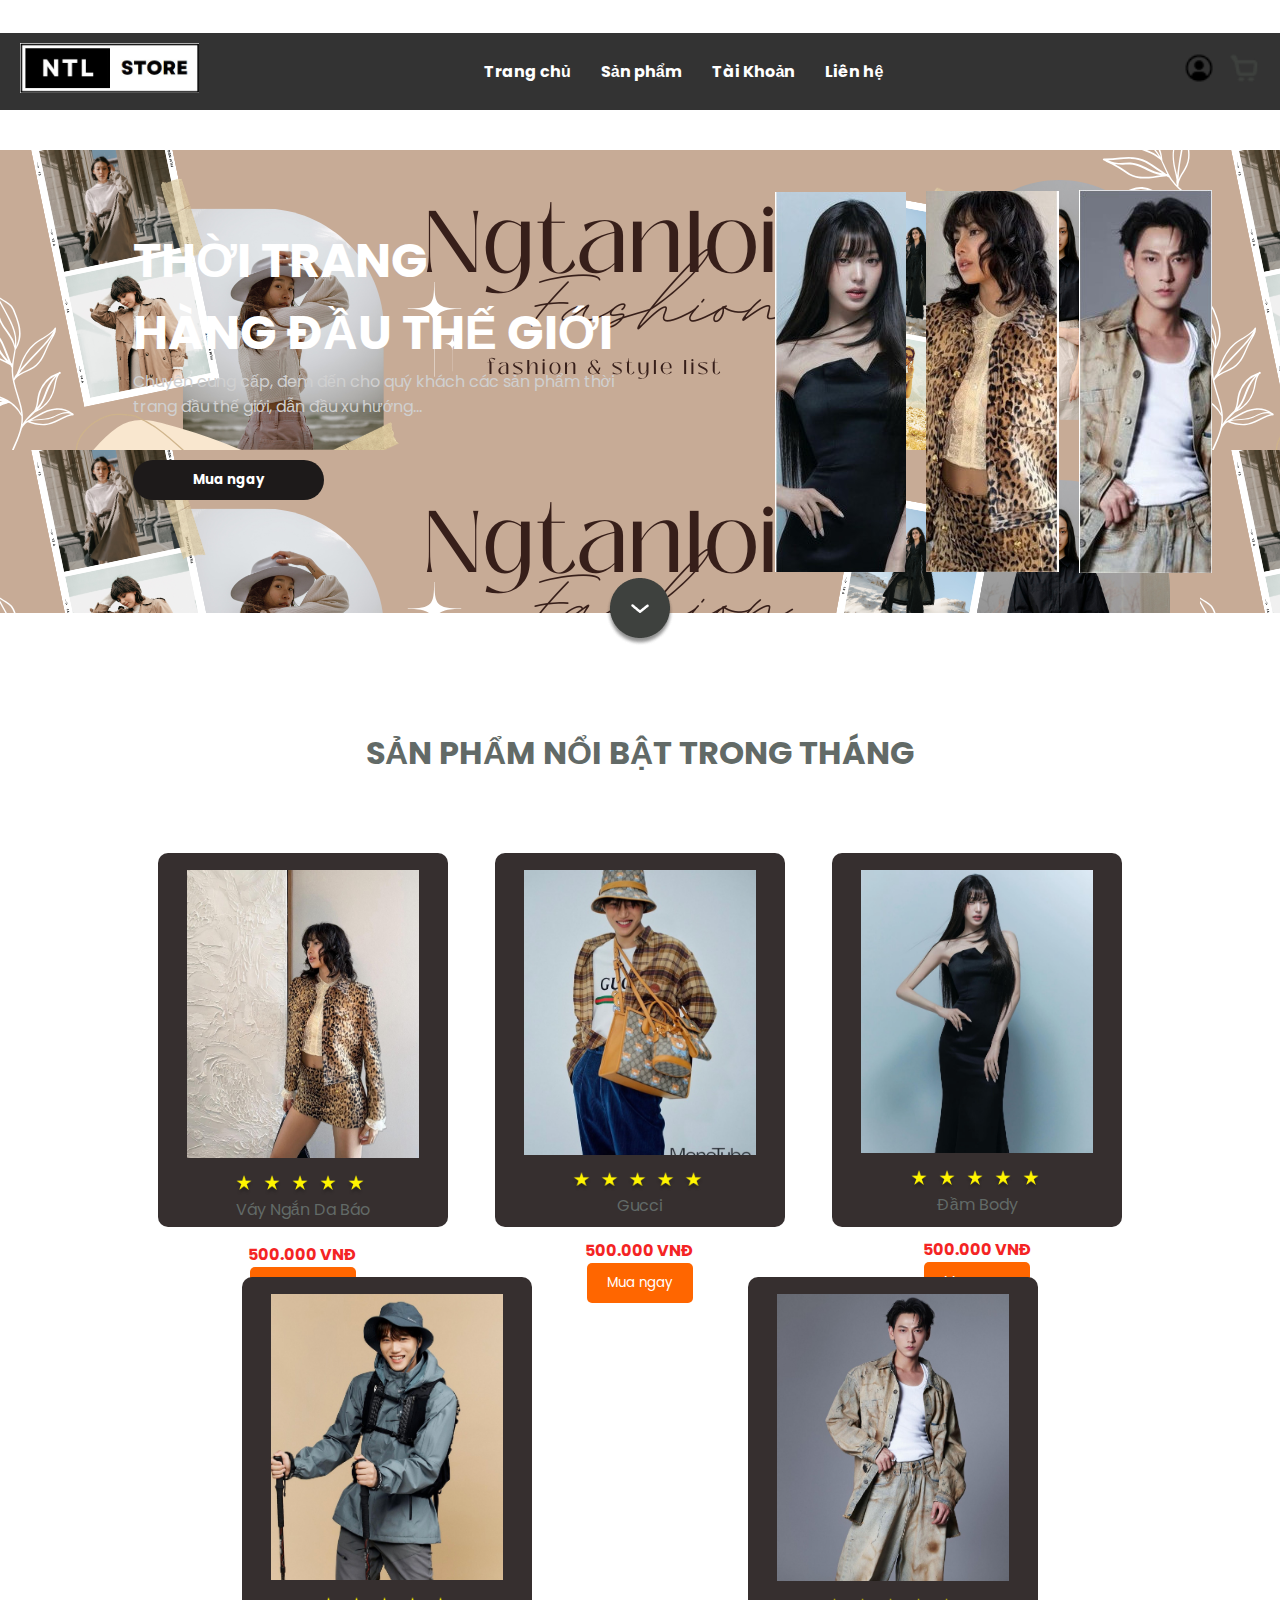
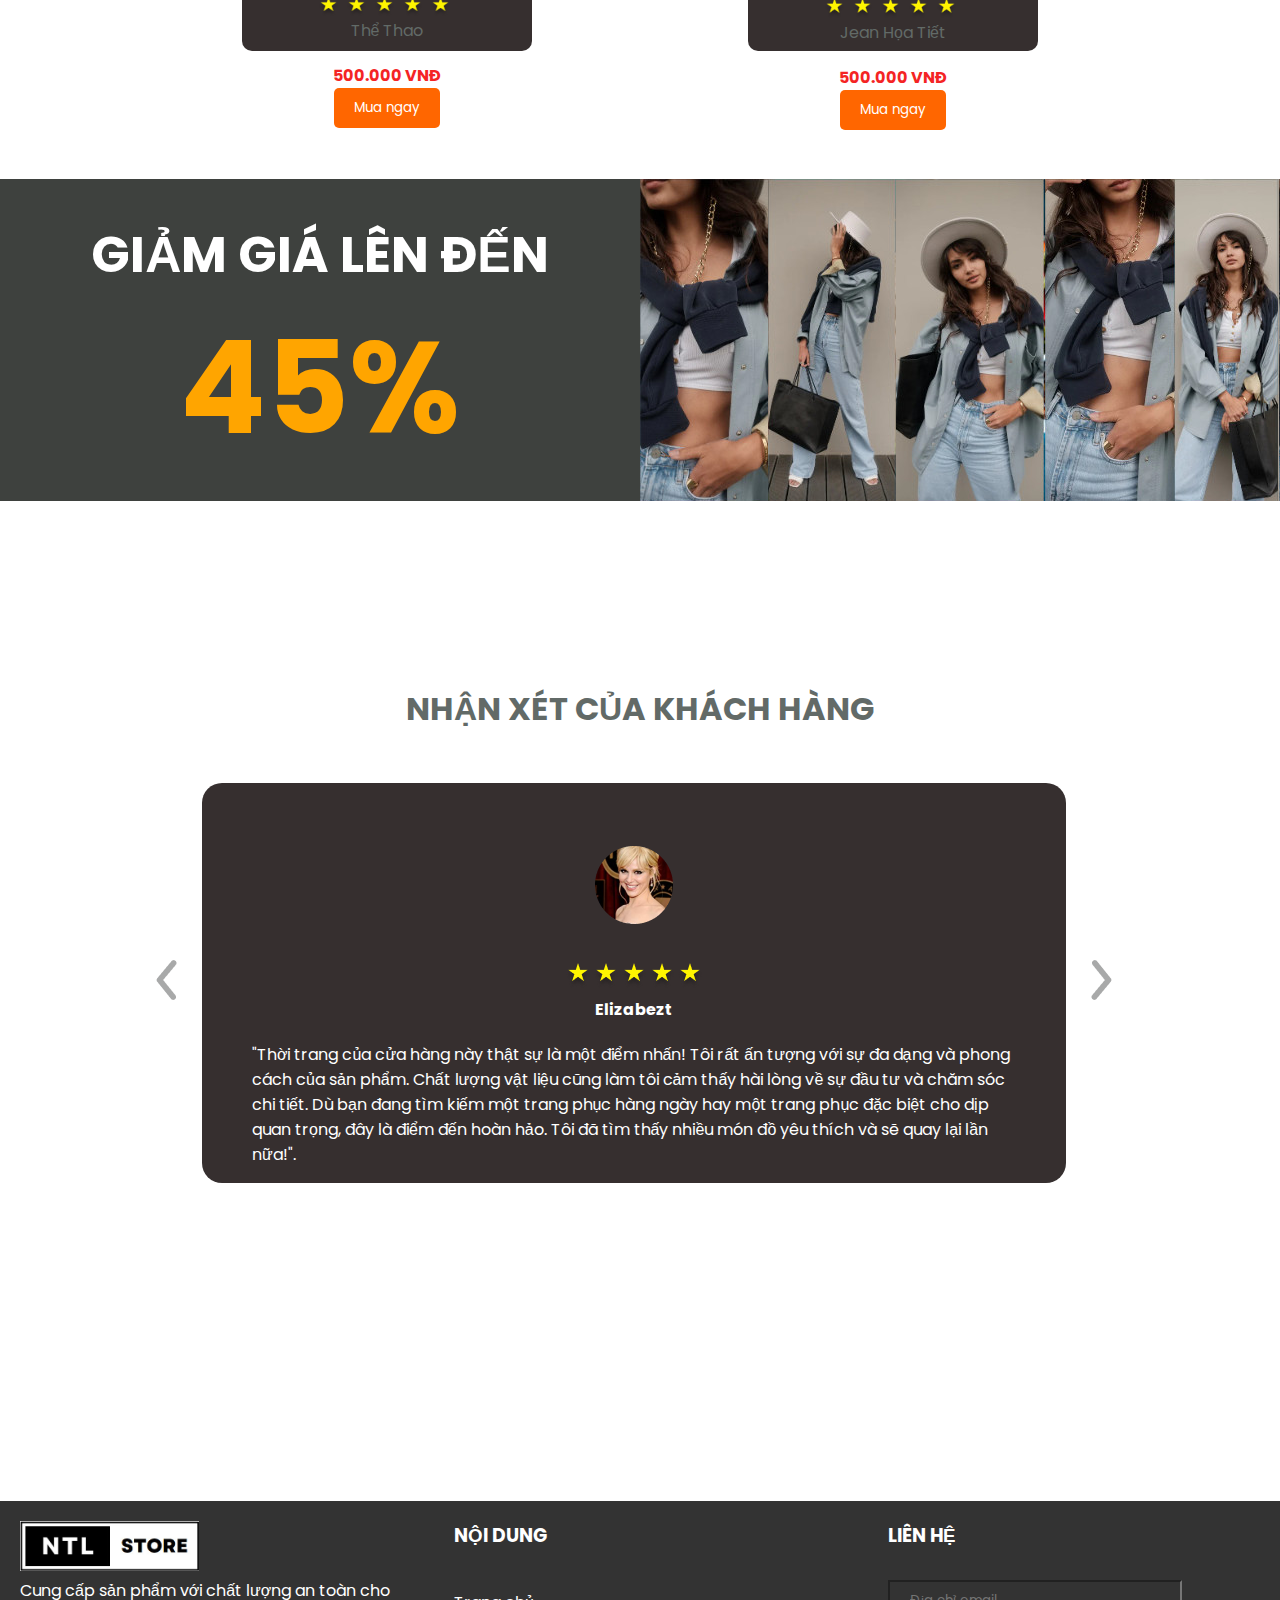
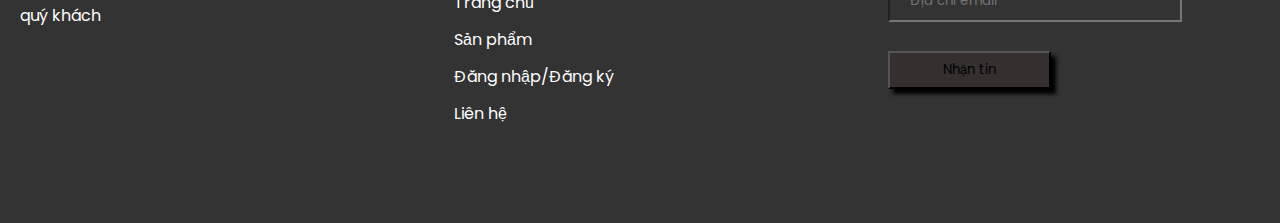
<file: website nộp bài/index.html>
<!DOCTYPE html>
<html lang="vi">

<head>
    <meta charset="UTF-8">
    <meta name="viewport" content="width=device-width, initial-scale=1.0">
    <title>Fashion Web</title>
    <link rel="stylesheet" href="style.css">
</head>

<body>
    <div id="wrapper">
        <div id="header">
            <a href="index.html" class="logo">
                <img src="assets/logo.png" alt="Logo">
            </a>
            <div id="menu">
                <div class="item">
                    <a href="index.html">Trang chủ</a>
                </div>
                <div class="item">
                    <a href="products.html">Sản phẩm</a>
                </div>
                <div class="item">
                    <a href="login.html">Tài Khoản</a>
                </div>
                <div class="item">
                    <a href="contact.html">Liên hệ</a>
                </div>
            </div>
            <div id="actions">
                <div class="item">
                    <img src="assets/user.png" alt="User">
                </div>
                <div class="item">
                    <img src="assets/cart.png" alt="Cart">
                </div>
            </div>
        </div>
        <div id="banner">
            <div class="box-left">
                <h2>
                    <span>THỜI TRANG</span>
                    <br>
                    <span>HÀNG ĐẦU THẾ GIỚI</span>
                </h2>
                <p>Chuyên cung cấp, đem đến cho quý khách các sản phẩm thời trang đầu thế giới, dẫn đầu xu hướng...</p>
                <button>Mua ngay</button>
            </div>
            <div class="box-right">
                <img src="assets/img_1.jpg" alt="Image 1">
                <img src="assets/img_2.jpg" alt="Image 2">
                <img src="assets/img_3.jpg" alt="Image 3">
            </div>
            <div class="to-bottom">
                <a href="#">
                    <img src="assets/to_bottom.png" alt="To Bottom">
                </a>
            </div>
        </div>
        <div id="wp-products">
            <h2>SẢN PHẨM NỔI BẬT TRONG THÁNG</h2>
            <ul id="list-products">
                <li class="item">
                    <img src="assets/f1.jpg" alt="Product 1">
                    <div class="stars">
                        <span>
                            <img src="assets/star.png" alt="Star">
                        </span>
                        <span>
                            <img src="assets/star.png" alt="Star">
                        </span>
                        <span>
                            <img src="assets/star.png" alt="Star">
                        </span>
                        <span>
                            <img src="assets/star.png" alt="Star">
                        </span>
                        <span>
                            <img src="assets/star.png" alt="Star">
                        </span>
                    </div>
                    <div class="desc">Váy Ngắn Da Báo</div>
                    <div class="price">500.000 VNĐ</div>
                    <button class="center-btn">Mua ngay</button>
                </li>
                <li class="item">
                    <img src="assets/f5.jpg" alt="Product 1">
                    <div class="stars">
                        <span>
                            <img src="assets/star.png" alt="Star">
                        </span>
                        <span>
                            <img src="assets/star.png" alt="Star">
                        </span>
                        <span>
                            <img src="assets/star.png" alt="Star">
                        </span>
                        <span>
                            <img src="assets/star.png" alt="Star">
                        </span>
                        <span>
                            <img src="assets/star.png" alt="Star">
                        </span>
                    </div>
                    <div class="desc">Gucci</div>
                    <div class="price">500.000 VNĐ</div>
                    <button class="center-btn">Mua ngay</button>
                <li class="item">
                    <img src="assets/f2.jpg" alt="Product 1">
                    <div class="stars">
                        <span>
                            <img src="assets/star.png" alt="Star">
                        </span>
                        <span>
                            <img src="assets/star.png" alt="Star">
                        </span>
                        <span>
                            <img src="assets/star.png" alt="Star">
                        </span>
                        <span>
                            <img src="assets/star.png" alt="Star">
                        </span>
                        <span>
                            <img src="assets/star.png" alt="Star">
                        </span>
                    </div>
                    <div class="desc">Đầm Body </div>
                    <div class="price">500.000 VNĐ</div>
                    <button class="center-btn">Mua ngay</button>
                </li>
                <li class="item">
                    <img src="assets/f3.jpg" alt="Product 1">
                    <div class="stars">
                        <span>
                            <img src="assets/star.png" alt="Star">
                        </span>
                        <span>
                            <img src="assets/star.png" alt="Star">
                        </span>
                        <span>
                            <img src="assets/star.png" alt="Star">
                        </span>
                        <span>
                            <img src="assets/star.png" alt="Star">
                        </span>
                        <span>
                            <img src="assets/star.png" alt="Star">
                        </span>
                    </div>
                    <div class="desc">Thể Thao</div>
                    <div class="price">500.000 VNĐ</div>
                    <button class="center-btn">Mua ngay</button>

                </li>
                <li class="item">
                    <img src="assets/f4.jpg" alt="Product 1">
                    <div class="stars">
                        <span>
                            <img src="assets/star.png" alt="Star">
                        </span>
                        <span>
                            <img src="assets/star.png" alt="Star">
                        </span>
                        <span>
                            <img src="assets/star.png" alt="Star">
                        </span>
                        <span>
                            <img src="assets/star.png" alt="Star">
                        </span>
                        <span>
                            <img src="assets/star.png" alt="Star">
                        </span>
                    </div>
                    <div class="desc">Jean Họa Tiết</div>
                    <div class="price">500.000 VNĐ</div>
                    <button class="center-btn">Mua ngay</button>
                </li>

            </ul>
           
        </div>

        <div id="saleoff">
            <div class="box-left">
                <h1>
                    <span>GIẢM GIÁ LÊN ĐẾN</span>
                    <span>45%</span>
                </h1>
            </div>
            <div class="box-right"></div>
        </div>

        <div id="comment">
            <h2>NHẬN XÉT CỦA KHÁCH HÀNG</h2>
            <div id="comment-body">
                <div class="prev">
                    <a href="#">
                        <img src="assets/prev.png" alt="Previous">
                    </a>
                </div>
                <ul id="list-comment">
                    <li class="item">
                        <div class="avatar">
                            <img src="assets/avatar_1.png" alt="Avatar 1">
                        </div>
                        <div class="stars">
                            <span>
                                <img src="assets/star.png" alt="Star">
                            </span>
                            <span>
                                <img src="assets/star.png" alt="Star">
                            </span>
                            <span>
                                <img src="assets/star.png" alt="Star">
                            </span>
                            <span>
                                <img src="assets/star.png" alt="Star">
                            </span>
                            <span>
                                <img src="assets/star.png" alt="Star">
                            </span>
                        </div>
                        <div class="name">Elizabezt</div>
                        <div class="text">
                            <p>"Thời trang của cửa hàng này thật sự là một điểm nhấn! Tôi rất ấn tượng với sự đa dạng và phong cách của sản phẩm.
                                 Chất lượng vật liệu cũng làm tôi cảm thấy hài lòng về sự đầu tư và chăm sóc chi tiết. 
                                 Dù bạn đang tìm kiếm một trang phục hàng ngày hay một trang phục đặc biệt cho dịp quan trọng,
                                 đây là điểm đến hoàn hảo. Tôi đã tìm thấy nhiều món đồ yêu thích và sẽ quay lại lần nữa!".</p>
                        </div>
                    </li>
                    <li class="item">
                        <div class="avatar">
                            <img src="assets/avatar_1.png" alt="Avatar 1">
                        </div>
                        <div class="stars">
                            <span>
                                <img src="assets/star.png" alt="Star">
                            </span>
                            <span>
                                <img src="assets/star.png" alt="Star">
                            </span>
                            <span>
                                <img src="assets/star.png" alt="Star">
                            </span>
                            <span>
                                <img src="assets/star.png" alt="Star">
                            </span>
                            <span>
                                <img src="assets/star.png" alt="Star">
                            </span>
                        </div>
                        <div class="name">Meliodas</div>
                        <div class="text">
                            <p>Lorem Ipsum is simply dummy text of the printing and
                                typesetting industry. Lorem Ipsum has been the industry's
                                standard dummy text ever since the 1500s, when an unknown
                                printer took a galley of type and scrambled it to make a type
                                specimen book.</p>
                        </div>
                    </li>



                </ul>
                <div class="next">
                    <a href="#">
                        <img src="assets/next.png" alt="Next">
                    </a>
                </div>
            </div>
        </div>

        <div id="footer">
            <div class="box">
                <div class="logo">
                    <img src="assets/logo.png" alt="Logo">
                </div>
                <p>Cung cấp sản phẩm với chất lượng an toàn cho quý khách</p>
            </div>
            <div class="box">
                <h3>NỘI DUNG</h3>
                <ul class="quick-menu">
                    <div class="item">
                        <a href="index.html">Trang chủ</a>
                    </div>
                    <div class="item">
                        <a href="products.html">Sản phẩm</a>
                    </div>
                    <div class="item">
                        <a href="login.html">Đăng nhập/Đăng ký</a>
                    </div>
                    <div class="item">
                        <a href="contact.html">Liên hệ</a>
                    </div>
                </ul>
            </div>
            <div class="box">
                <h3>LIÊN HỆ</h3>
                <form action="#">
                    <input type="text" placeholder="Địa chỉ email">
                    <button>Nhận tin</button>
                </form>
            </div>
        </div>
    </div>
    <script src="script.js"></script>
</body>

</html>
</file>
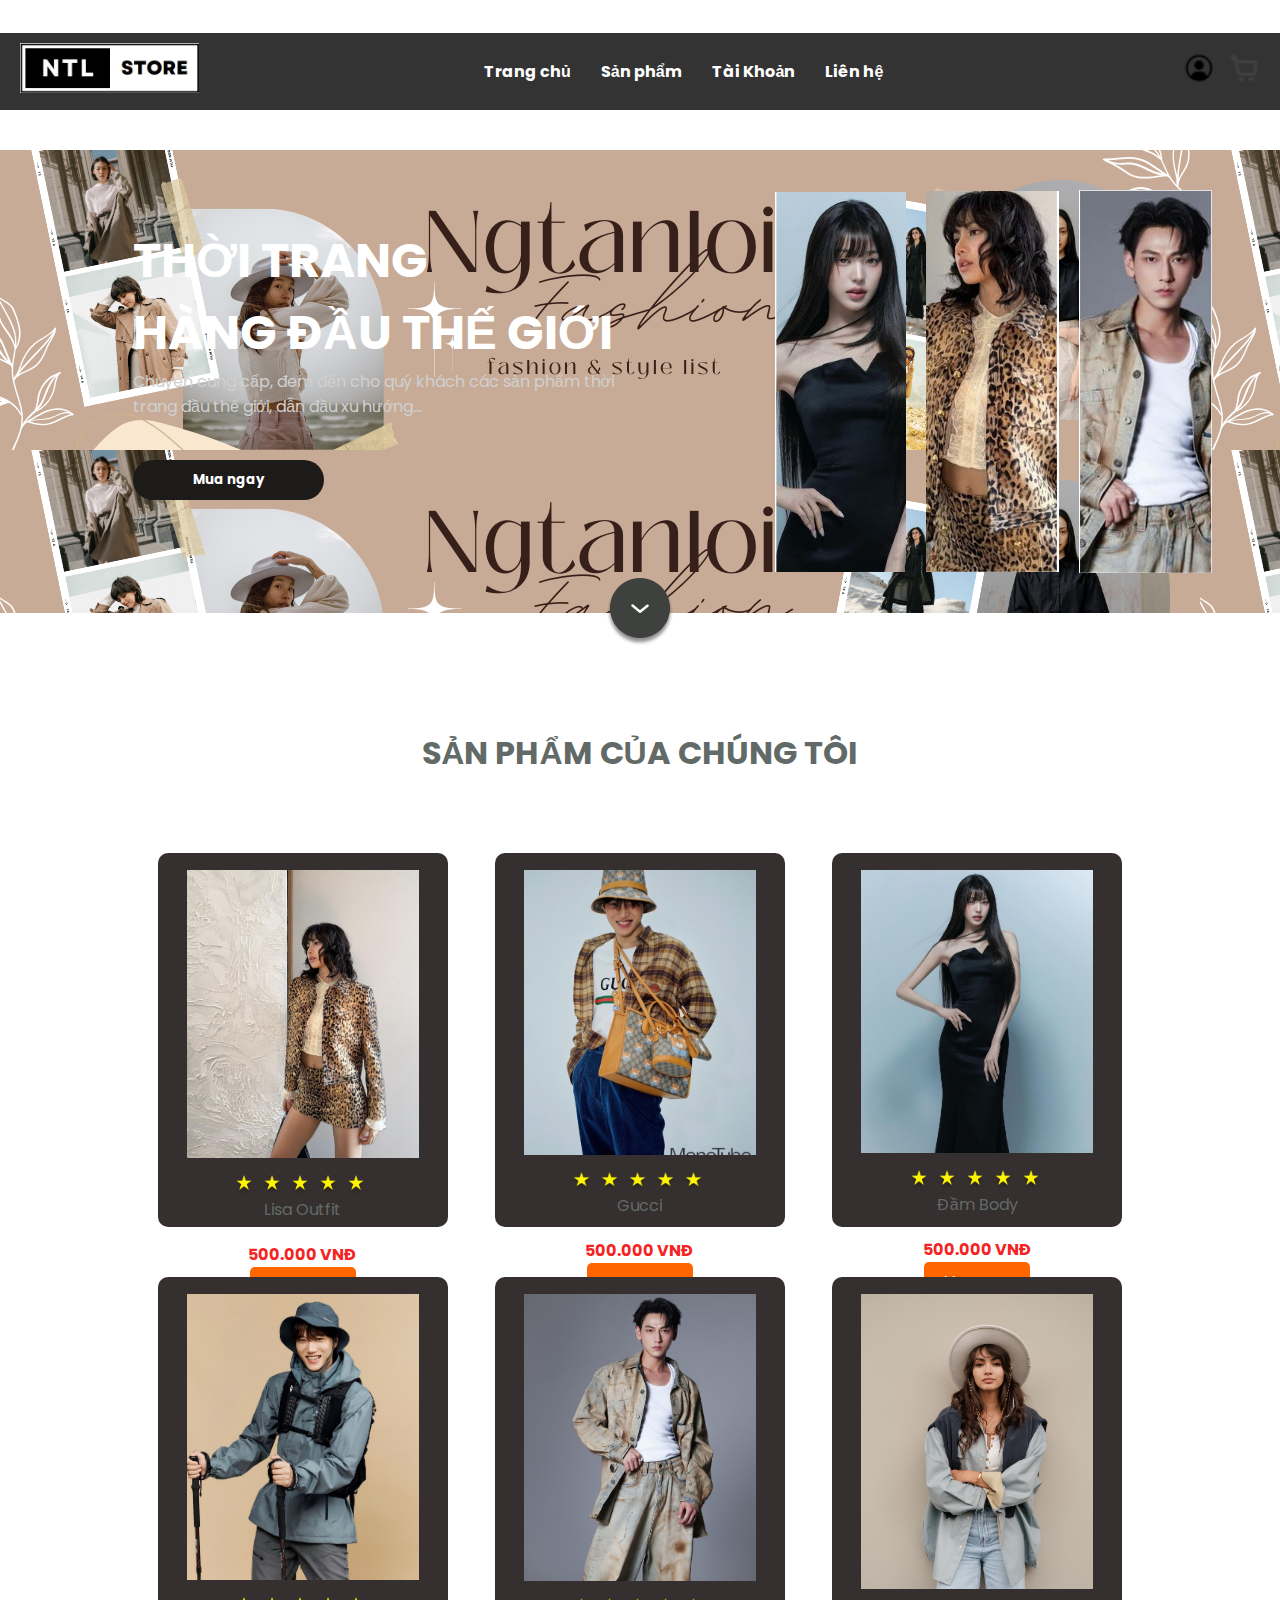
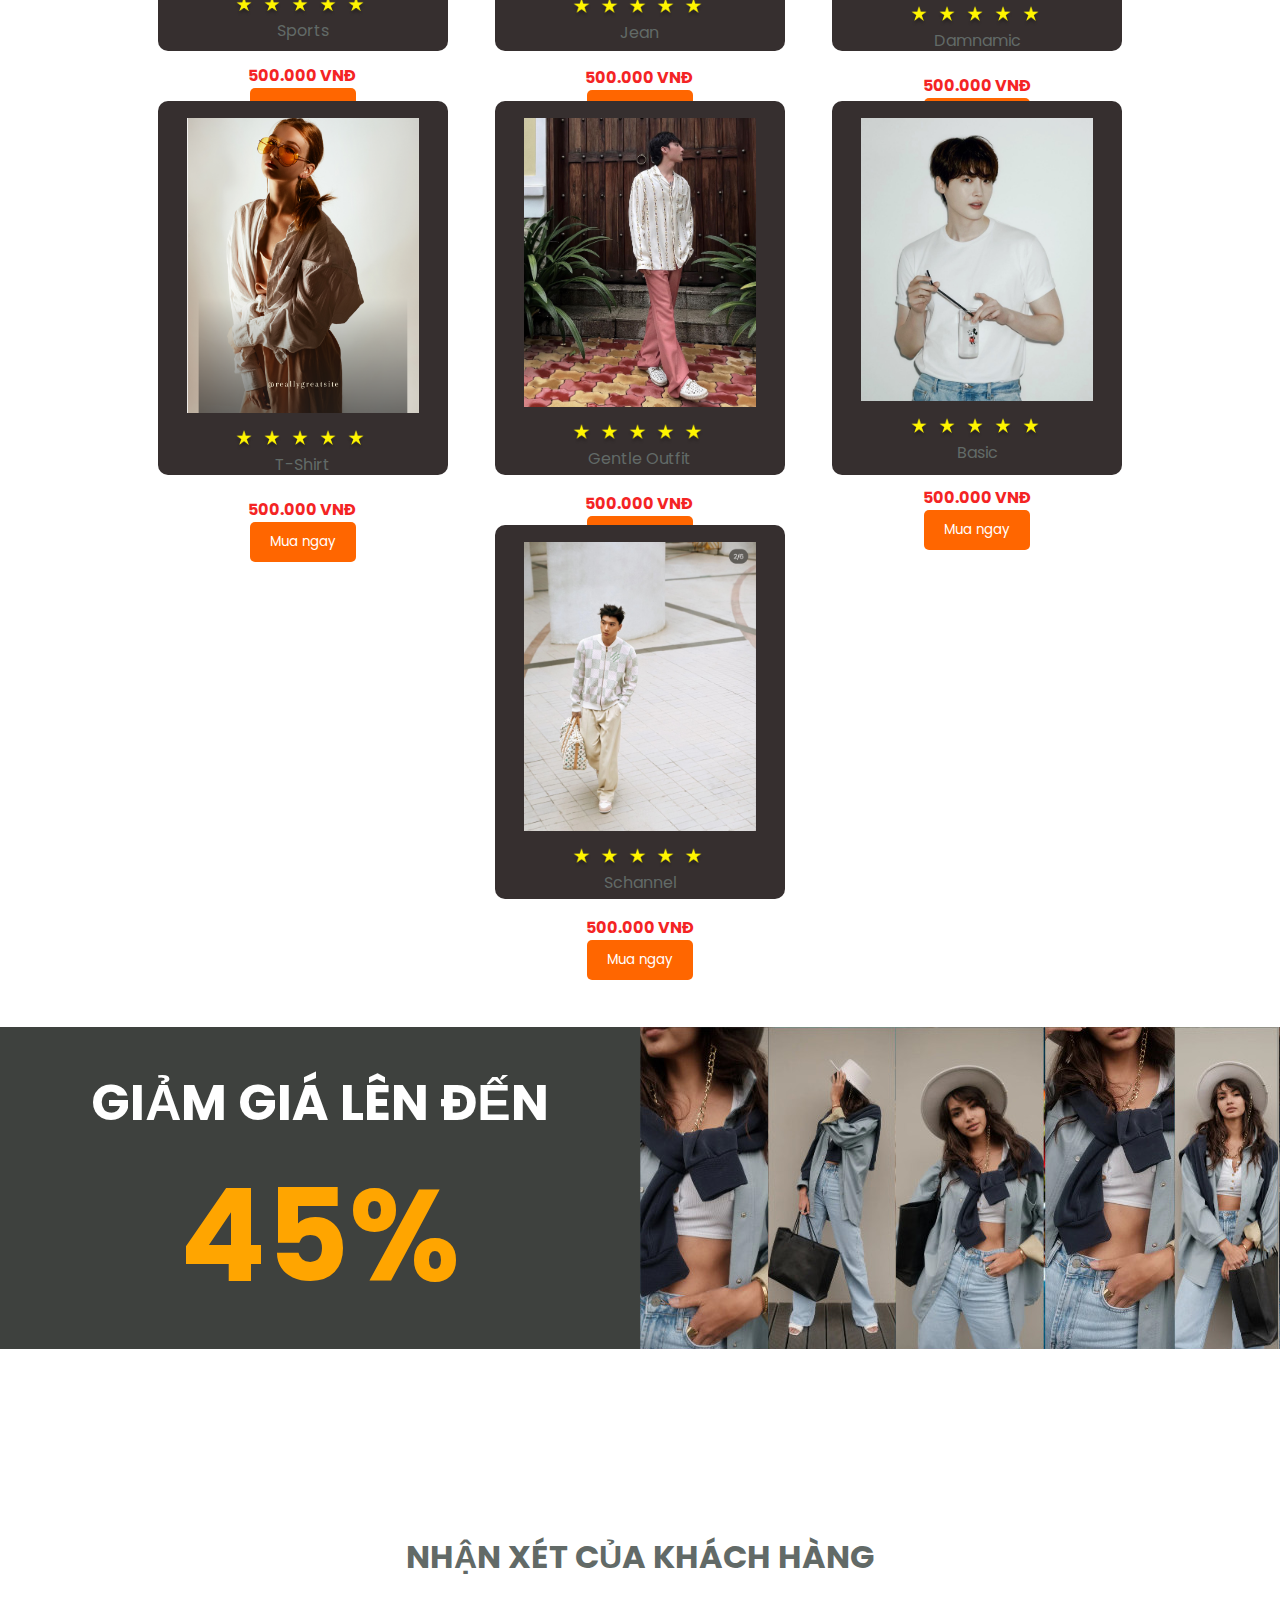
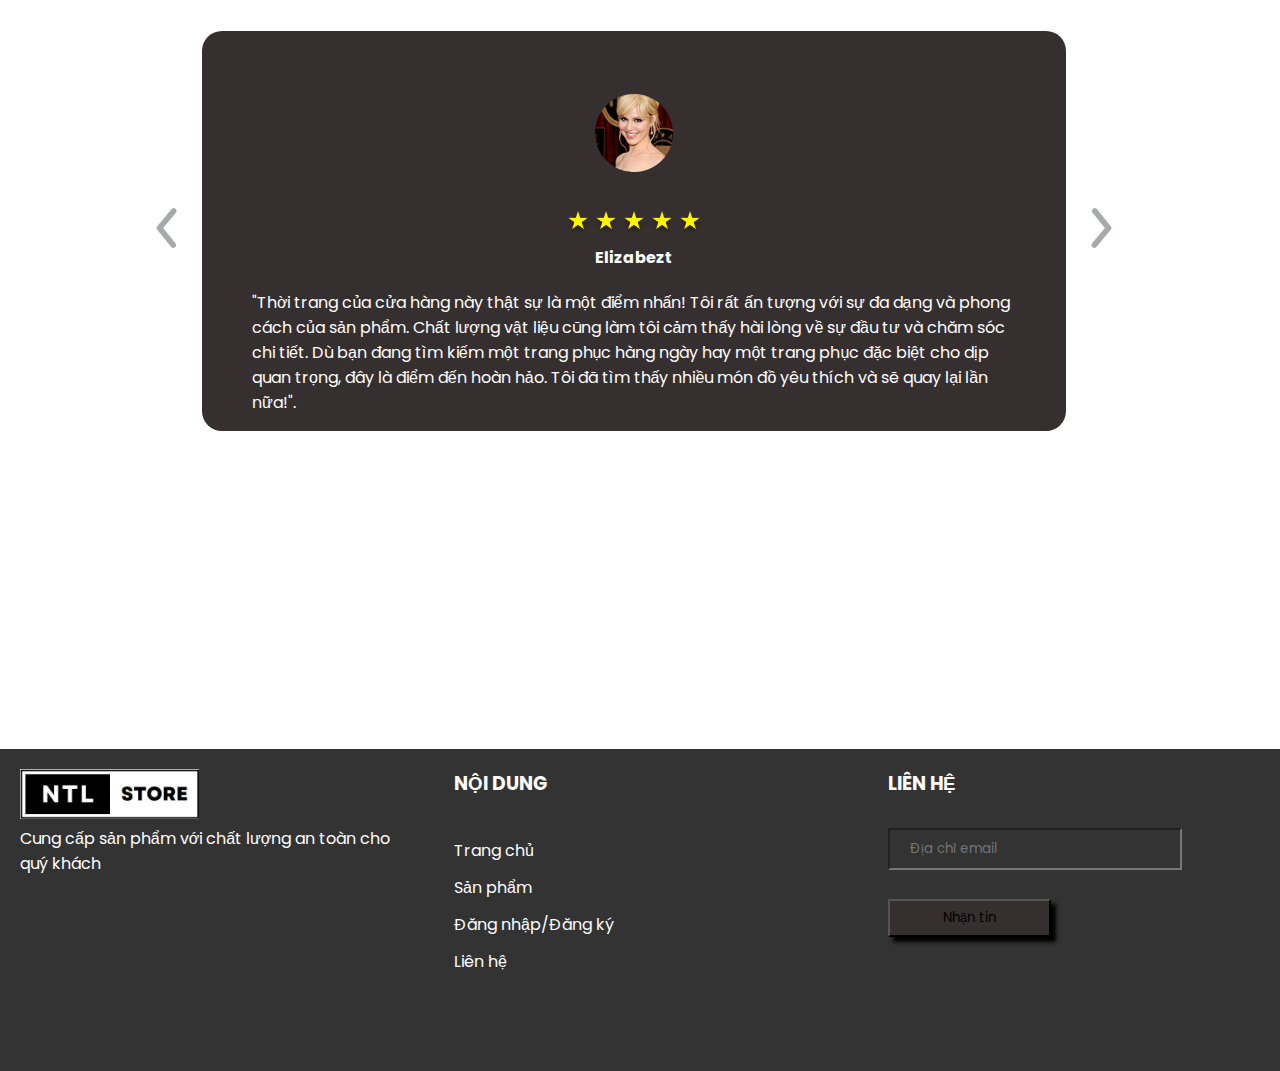
<file: website nộp bài/products.html>
<!DOCTYPE html>
<html lang="vi">

<head>
    <meta charset="UTF-8">
    <meta name="viewport" content="width=device-width, initial-scale=1.0">
    <title>Fashion Web</title>
    <link rel="stylesheet" href="style.css">
</head>

<body>
    <div id="wrapper">
        <div id="header">
            <a href="index.html" class="logo">
                <img src="assets/logo.png" alt="Logo">
            </a>
            <div id="menu">
                <div class="item">
                    <a href="index.html">Trang chủ</a>
                </div>
                <div class="item">
                    <a href="products.html">Sản phẩm</a>
                </div>
                <div class="item">
                    <a href="login.html">Tài Khoản</a>
                </div>
                <div class="item">
                    <a href="contact.html">Liên hệ</a>
                </div>
            </div>
            <div id="actions">
                <div class="item">
                    <img src="assets/user.png" alt="User">
                </div>
                <div class="item">
                    <img src="assets/cart.png" alt="Cart">
                </div>
            </div>
        </div>
        <div id="banner">
            <div class="box-left">
                <h2>
                    <span>THỜI TRANG</span>
                    <br>
                    <span>HÀNG ĐẦU THẾ GIỚI</span>
                </h2>
                <p>Chuyên cung cấp, đem đến cho quý khách các sản phẩm thời trang đầu thế giới, dẫn đầu xu hướng...</p>
                <button>Mua ngay</button>
            </div>
            <div class="box-right">
                <img src="assets/img_1.jpg" alt="Image 1">
                <img src="assets/img_2.jpg" alt="Image 2">
                <img src="assets/img_3.jpg" alt="Image 3">
            </div>
            <div class="to-bottom">
                <a href="#">
                    <img src="assets/to_bottom.png" alt="To Bottom">
                </a>
            </div>
        </div>
        <div id="wp-products">
            <h2>SẢN PHẨM CỦA CHÚNG TÔI</h2>
            <ul id="list-products">
                <li class="item">
                    <img src="assets/f1.jpg" alt="Product 1">
                    <div class="stars">
                        <span>
                            <img src="assets/star.png" alt="Star">
                        </span>
                        <span>
                            <img src="assets/star.png" alt="Star">
                        </span>
                        <span>
                            <img src="assets/star.png" alt="Star">
                        </span>
                        <span>
                            <img src="assets/star.png" alt="Star">
                        </span>
                        <span>
                            <img src="assets/star.png" alt="Star">
                        </span>
                    </div>
                    <div class="desc">Lisa Outfit</div>
                    <div class="price">500.000 VNĐ</div>
                    <button class="center-btn">Mua ngay</button>
                </li>
                <li class="item">
                    <img src="assets/f5.jpg" alt="Product 1">
                    <div class="stars">
                        <span>
                            <img src="assets/star.png" alt="Star">
                        </span>
                        <span>
                            <img src="assets/star.png" alt="Star">
                        </span>
                        <span>
                            <img src="assets/star.png" alt="Star">
                        </span>
                        <span>
                            <img src="assets/star.png" alt="Star">
                        </span>
                        <span>
                            <img src="assets/star.png" alt="Star">
                        </span>
                    </div>
                    <div class="desc">Gucci</div>
                    <div class="price">500.000 VNĐ</div>
                    <button class="center-btn">Mua ngay</button>
                </li>
                <li class="item">
                    <img src="assets/f2.jpg" alt="Product 1">
                    <div class="stars">
                        <span>
                            <img src="assets/star.png" alt="Star">
                        </span>
                        <span>
                            <img src="assets/star.png" alt="Star">
                        </span>
                        <span>
                            <img src="assets/star.png" alt="Star">
                        </span>
                        <span>
                            <img src="assets/star.png" alt="Star">
                        </span>
                        <span>
                            <img src="assets/star.png" alt="Star">
                        </span>
                    </div>
                    <div class="desc">Đầm Body</div>
                    <div class="price">500.000 VNĐ</div>
                    <button class="center-btn">Mua ngay</button>
                </li>
                <li class="item">
                    <img src="assets/f3.jpg" alt="Product 1">
                    <div class="stars">
                        <span>
                            <img src="assets/star.png" alt="Star">
                        </span>
                        <span>
                            <img src="assets/star.png" alt="Star">
                        </span>
                        <span>
                            <img src="assets/star.png" alt="Star">
                        </span>
                        <span>
                            <img src="assets/star.png" alt="Star">
                        </span>
                        <span>
                            <img src="assets/star.png" alt="Star">
                        </span>
                    </div>
                    <div class="desc">Sports</div>
                    <div class="price">500.000 VNĐ</div>
                    <button class="center-btn">Mua ngay</button>
                </li>
                <li class="item">
                    <img src="assets/f4.jpg" alt="Product 1">
                    <div class="stars">
                        <span>
                            <img src="assets/star.png" alt="Star">
                        </span>
                        <span>
                            <img src="assets/star.png" alt="Star">
                        </span>
                        <span>
                            <img src="assets/star.png" alt="Star">
                        </span>
                        <span>
                            <img src="assets/star.png" alt="Star">
                        </span>
                        <span>
                            <img src="assets/star.png" alt="Star">
                        </span>
                    </div>
                    <div class="desc">Jean</div>
                    <div class="price">500.000 VNĐ</div>
                    <button class="center-btn">Mua ngay</button>
                </li>
                <li class="item">
                    <img src="assets/f6.png" alt="Product 1">
                    <div class="stars">
                        <span>
                            <img src="assets/star.png" alt="Star">
                        </span>
                        <span>
                            <img src="assets/star.png" alt="Star">
                        </span>
                        <span>
                            <img src="assets/star.png" alt="Star">
                        </span>
                        <span>
                            <img src="assets/star.png" alt="Star">
                        </span>
                        <span>
                            <img src="assets/star.png" alt="Star">
                        </span>
                    </div>
                    <div class="desc">Damnamic</div>
                    <div class="price">500.000 VNĐ</div>
                    <button class="center-btn">Mua ngay</button>
                </li>

                <li class="item">
                    <img src="assets/f7.png" alt="Product 1">
                    <div class="stars">
                        <span>
                            <img src="assets/star.png" alt="Star">
                        </span>
                        <span>
                            <img src="assets/star.png" alt="Star">
                        </span>
                        <span>
                            <img src="assets/star.png" alt="Star">
                        </span>
                        <span>
                            <img src="assets/star.png" alt="Star">
                        </span>
                        <span>
                            <img src="assets/star.png" alt="Star">
                        </span>
                    </div>
                    <div class="desc">T-Shirt</div>
                    <div class="price">500.000 VNĐ</div>
                    <button class="center-btn">Mua ngay</button>
                </li>

                <li class="item">
                    <img src="assets/f8.jpg" alt="Product 1">
                    <div class="stars">
                        <span>
                            <img src="assets/star.png" alt="Star">
                        </span>
                        <span>
                            <img src="assets/star.png" alt="Star">
                        </span>
                        <span>
                            <img src="assets/star.png" alt="Star">
                        </span>
                        <span>
                            <img src="assets/star.png" alt="Star">
                        </span>
                        <span>
                            <img src="assets/star.png" alt="Star">
                        </span>
                    </div>
                    <div class="desc">Gentle Outfit</div>
                    <div class="price">500.000 VNĐ</div>
                    <button class="center-btn">Mua ngay</button>
                </li>

                <li class="item">
                    <img src="assets/f9.jpg" alt="Product 1">
                    <div class="stars">
                        <span>
                            <img src="assets/star.png" alt="Star">
                        </span>
                        <span>
                            <img src="assets/star.png" alt="Star">
                        </span>
                        <span>
                            <img src="assets/star.png" alt="Star">
                        </span>
                        <span>
                            <img src="assets/star.png" alt="Star">
                        </span>
                        <span>
                            <img src="assets/star.png" alt="Star">
                        </span>
                    </div>
                    <div class="desc">Basic</div>
                    <div class="price">500.000 VNĐ</div>
                    <button class="center-btn">Mua ngay</button>
                </li>

                <li class="item">
                    <img src="assets/f10.jpg" alt="Product 1">
                    <div class="stars">
                        <span>
                            <img src="assets/star.png" alt="Star">
                        </span>
                        <span>
                            <img src="assets/star.png" alt="Star">
                        </span>
                        <span>
                            <img src="assets/star.png" alt="Star">
                        </span>
                        <span>
                            <img src="assets/star.png" alt="Star">
                        </span>
                        <span>
                            <img src="assets/star.png" alt="Star">
                        </span>
                    </div>
                    <div class="desc">Schannel</div>
                    <div class="price">500.000 VNĐ</div>
                    <button class="center-btn">Mua ngay</button>
                </li>


            </ul>
           
        </div>

        <div id="saleoff">
            <div class="box-left">
                <h1>
                    <span>GIẢM GIÁ LÊN ĐẾN</span>
                    <span>45%</span>
                </h1>
            </div>
            <div class="box-right"></div>
        </div>

        <div id="comment">
            <h2>NHẬN XÉT CỦA KHÁCH HÀNG</h2>
            <div id="comment-body">
                <div class="prev">
                    <a href="#">
                        <img src="assets/prev.png" alt="Previous">
                    </a>
                </div>
                <ul id="list-comment">
                    <li class="item">
                        <div class="avatar">
                            <img src="assets/avatar_1.png" alt="Avatar 1">
                        </div>
                        <div class="stars">
                            <span>
                                <img src="assets/star.png" alt="Star">
                            </span>
                            <span>
                                <img src="assets/star.png" alt="Star">
                            </span>
                            <span>
                                <img src="assets/star.png" alt="Star">
                            </span>
                            <span>
                                <img src="assets/star.png" alt="Star">
                            </span>
                            <span>
                                <img src="assets/star.png" alt="Star">
                            </span>
                        </div>
                        <div class="name">Elizabezt</div>
                        <div class="text">
                            <p>"Thời trang của cửa hàng này thật sự là một điểm nhấn! Tôi rất ấn tượng với sự đa dạng và phong cách của sản phẩm.
                                 Chất lượng vật liệu cũng làm tôi cảm thấy hài lòng về sự đầu tư và chăm sóc chi tiết. 
                                 Dù bạn đang tìm kiếm một trang phục hàng ngày hay một trang phục đặc biệt cho dịp quan trọng,
                                 đây là điểm đến hoàn hảo. Tôi đã tìm thấy nhiều món đồ yêu thích và sẽ quay lại lần nữa!".</p>
                        </div>
                    </li>
                    <li class="item">
                        <div class="avatar">
                            <img src="assets/avatar_1.png" alt="Avatar 1">
                        </div>
                        <div class="stars">
                            <span>
                                <img src="assets/star.png" alt="Star">
                            </span>
                            <span>
                                <img src="assets/star.png" alt="Star">
                            </span>
                            <span>
                                <img src="assets/star.png" alt="Star">
                            </span>
                            <span>
                                <img src="assets/star.png" alt="Star">
                            </span>
                            <span>
                                <img src="assets/star.png" alt="Star">
                            </span>
                        </div>
                        <div class="name">Meliodas</div>
                        <div class="text">
                            <p>Lorem Ipsum is simply dummy text of the printing and
                                typesetting industry. Lorem Ipsum has been the industry's
                                standard dummy text ever since the 1500s, when an unknown
                                printer took a galley of type and scrambled it to make a type
                                specimen book.</p>
                        </div>
                    </li>



                </ul>
                <div class="next">
                    <a href="#">
                        <img src="assets/next.png" alt="Next">
                    </a>
                </div>
            </div>
        </div>

        <div id="footer">
            <div class="box">
                <div class="logo">
                    <img src="assets/logo.png" alt="Logo">
                </div>
                <p>Cung cấp sản phẩm với chất lượng an toàn cho quý khách</p>
            </div>
            <div class="box">
                <h3>NỘI DUNG</h3>
                <ul class="quick-menu">
                    <div class="item">
                        <a href="index.html">Trang chủ</a>
                    </div>
                    <div class="item">
                        <a href="products.html">Sản phẩm</a>
                    </div>
                    <div class="item">
                        <a href="login.html">Đăng nhập/Đăng ký</a>
                    </div>
                    <div class="item">
                        <a href="contact.html">Liên hệ</a>
                    </div>
                </ul>
            </div>
            <div class="box">
                <h3>LIÊN HỆ</h3>
                <form action="#">
                    <input type="text" placeholder="Địa chỉ email">
                    <button>Nhận tin</button>
                </form>
            </div>
        </div>
    </div>
    <script src="script.js"></script>
</body>

</html>
</file>
<file: website nộp bài/style.css>
@import url('https://fonts.googleapis.com/css2?family=Poppins:ital,wght@0,400;0,500;0,600;1,200;1,400;1,500&display=swap');
*{
    padding:0;
    margin:0;
    box-sizing: border-box;
    font-family:'Poppins', sans-serif;
    cursor: pointer;
}

#wrapper {
    
    width: 100%;
    height: 100vh;
}
#header {
    width: 100%;
    padding:0px 30px;
    margin-top:33px;
    display: flex;
    justify-content: space-between;
    align-items: center;    
}

#menu {
    list-style:none;
    display: flex;
}

#menu .item {
    margin:0px 25px;
}

#menu .item a {
    color:#626A67;
    text-decoration: none;
}


#actions {
    display: flex;
}

#actions .item {
    margin-left:22px;
}





#banner {
    width: 100%;
    background-image :url("assets/banner.png");
    height: 463px;
    margin-top:40px;
    display: flex;
    padding:0px 133px;
    position:relative;
}

#banner .box-left ,#banner .box-right {
    width: 50%;
}

#banner  .box-left h2 {
    font-size:48px;
    margin-top:75px;
    color:#fff;
}

#banner .box-left p {
    color:#D0D0D0;
}

#banner .box-left button {
    width: 191px;
    height: 40px;
    margin-top:41px;
    background:#1d1a1a;
    border:none;
    outline:none;
    color:#fff;
    font-weight: bold;
    border-radius: 20px;
    transition:0.4s;
}

#banner .box-left button:hover {
    background:orange;
}

#banner .box-right {
    padding-left:200px;
    display: flex;
    justify-content: center;
    align-items: center;
}

#banner .box-right img {
    margin:0px 10px;
    animation :animation 3s infinite linear; 
}


#banner .box-right img:nth-child(1)
{
    animation-delay: 0.5s;
}
#banner .box-right img:nth-child(2)
{
    
    animation-delay: 1s;
}

@keyframes animation {
    0%{
        transform:translateY(0px);
    }
    50%{
        transform: translateY(-10px);
    }
    100%{
        transform: translateY(0px);
    }
    
}

.to-bottom {
    position:absolute;
    bottom:-40px;
    left:50%;
    transform:translateX(-50%);
}



#wp-products {
    padding-top:116px;
    padding-bottom: 78px;
    padding-left:134px;
    padding-right:134px;
}

#wp-products h2 {
    text-align: center;
    margin-bottom: 76px;
    font-size:32px;
    color:#626a67;
}


#list-products {
    display: flex;
    list-style: none;
    justify-content: space-around;
    align-items: center;
    flex-wrap: wrap;
}

#list-products .item {
    width: 290px;
    height: 374px;
    background:#362f2f;
    border-radius: 10px;
    margin-bottom: 50px;
}

#list-products .item img {
    display: block;
    margin: 0 auto;
    margin-top: 17px;
    width: 80%; 
    height: auto; 
    object-fit: cover; 
}

#list-products .item .stars {

    display: flex;
    margin:0px auto;
    width: 50%;
}

#list-products .item .name {
    text-align: center;
    color:#fff;
    font-weight: bold;
    margin-top:21px;
}

#list-products .item .desc {
    text-align: center;
    color:#626a67;
}

#list-products .item .price {
    text-align: center;
    color:#f42424;
    font-weight: bold;
    margin-top:20px;
}


.list-page {
    width: 50%;
    margin:0px auto;
}

.list-page {
    display: flex;
    list-style: none;
    justify-content: center;
    align-items: center;
}

.list-page .item {
    margin:0px 15px;
    width: 37px;
    height: 37px;
    background:#362f2f;
    border-radius: 50%;
    display: flex;
    justify-content: center;
    align-items: center;
}
.list-page .item a {
    color:#fff;
    text-decoration: none;
}


#saleoff {
    width: 100%;
    display: flex;
    height: 322px;
}
#saleoff .box-left ,#saleoff .box-right {
    width: 50%;
}
#saleoff .box-left {
    background:#3e413e;
    text-align: center;
    min-height: 322px;
}

#saleoff .box-left h1 {
    padding-top:38px;
}
#saleoff .box-left span:nth-child(1)
{
    color:#fff;
    font-size:50px;
}

#saleoff .box-left span:nth-child(2)
{
    color:orange;
    font-size:128px;
}

#saleoff .box-right {
    background-image:url("assets/off.png");
}


#comment {
    width: 1012px;
    height: 478px;
    margin:0px auto;
    margin-top:184px;
    margin-bottom: 50px;
}

#comment h2 {
    text-align: center;
    margin-bottom: 50px;
    font-size:32px;
    color:#626a67;
}


#comment-body{
    display: flex;
    justify-content: center;
    align-items: center;
    width: 1000px;
    height: 400px;
    list-style: none;
    overflow: hidden;
}

#list-comment {
    width: 100%;
    height: 100%;
    list-style: none;
    transition:0.5s;
}

#list-comment .item {
    width: 100%;
    height: 100%;
    background:#362f2f;
    border-radius: 20px;
    padding-top:50px;
}

#list-comment .item .avatar {
    text-align: center;
    margin-top:13px;
}

#list-comment .item .stars {
    display: flex;
    margin:0px auto;
    width: 50%;
    margin-top:32px;
    justify-content: center;
    align-items: center;
}

#list-comment .item .name {
    text-align: center;
    font-weight: bold;
    color:#fff;
}

#list-comment .item .text {
    padding:20px 50px;
    color:#fff;
   
}

#footer {
    width: 100%;
    background:rgb(0,0,0,0.79);
    height: 322px;
    margin-top:338px;
    padding:0px 63px;
    padding-top:57px;
    display: flex;
    justify-content: space-around;
}

#footer .box {
    width: 250px;
    color:#fff;
}

#footer .box .quick-menu {
    margin-top:40px;

}


#footer .box .quick-menu .item{
    margin-bottom:12px;

}
#footer .box .quick-menu ,.item a{
    color:#fff;
    text-decoration: none;
}



#footer .box form input {
    width: 294px;
    height: 42px;
    background:transparent;
    padding-left:20px;
    color:#fff;
    margin-top:30px;
}

#footer .box form button {
    background:#362f2f;
    box-shadow: 5px 5px 4px rgba(0,0,0.25);
    width: 163px;
    height: 38px;
    margin-top:29px;
}
/* General styles */
body {
    font-family: Arial, sans-serif;
    margin: 0;
    padding: 0;
    box-sizing: border-box;
}

/* Wrapper */
#wrapper {
    width: 100%;
    margin: 0 auto;
}

/* Header styles */
#header {
    background-color: #333;
    color: white;
    display: flex;
    justify-content: space-between;
    align-items: center;
    padding: 10px 20px;
}

#header .logo img {
    height: 50px;
}

#menu {
    display: flex;
}

#menu .item {
    margin: 0 15px;
}

#menu .item a {
    color: white;
    text-decoration: none;
    font-weight: bold;
}

#actions {
    display: flex;
}

#actions .item {
    margin-left: 15px;
}

#actions .item img {
    height: 30px;
}

/* Footer styles */
#footer {
    background-color: #333;
    color: white;
    padding: 20px;
    display: flex;
    justify-content: space-between;
}

#footer .box {
    width: 30%;
}

#footer .logo img {
    height: 50px;
}

#footer .quick-menu {
    list-style: none;
    padding: 0;
}

#footer .quick-menu .item {
    margin-bottom: 10px;
}

#footer .quick-menu .item a {
    color: white;
    text-decoration: none;
}

/* Login/Register content */
#login-register-content {
    display: flex;
    justify-content: space-around;
    padding: 50px;
}

.login-form, .register-form {
    width: 45%;
}

.login-form h2, .register-form h2 {
    margin-bottom: 20px;
}

.login-form form, .register-form form {
    display: flex;
    flex-direction: column;
}

.login-form form label, .register-form form label {
    margin-bottom: 5px;
}

.login-form form input, .register-form form input {
    margin-bottom: 15px;
    padding: 10px;
    border: 1px solid #ccc;
    border-radius: 5px;
}

.login-form form button, .register-form form button {
    padding: 10px;
    border: none;
    border-radius: 5px;
    background-color: #333;
    color: white;
    cursor: pointer;
}

.forgot-password {
    margin-top: 10px;
}

.forgot-password a {
    color: #333;
    text-decoration: none;
}
.center-btn {
    display: block; 
    margin: 0 auto; 
color: #000000;
}
#list-products .item {
    text-align: center;
}

#list-products img {
    width: 100%; 
    height: auto; 
    margin-bottom: 20px; 
}


.center-btn {
    display: block;
    margin: 0 auto;
    padding: 10px 20px;
    background-color: #ff6600; 
    color: #ffffff;
    border: none;
    border-radius: 5px;
    transition: background-color 0.3s ease; 
}

.center-btn:hover {
    background-color: #fc0505; 
}
#login-register-container {
    display: flex;
    justify-content: center;
    align-items: center;
    height: 100vh;
    background-image: url('path/to/your/background/image.jpg');
    background-size: cover;
    background-position: center;
}

.login-register-box {
    background-color: rgba(255, 255, 255, 0.8); 
    padding: 20px;
    border-radius: 10px;
    margin: 10px;
}

.login-register-box h2 {
    text-align: center;
}

.forgot-password,
.switch-link {
    text-align: center;
    margin-top: 10px;
}

.switch-link a {
    color: rgb(255, 0, 0); 
}


#login-register-container {
    position: fixed;
    top: 50%;
    left: 50%;
    transform: translate(-50%, -50%);
    display: flex;
    justify-content: center;
    align-items: center;
}

.login-register-box {
    background-color: rgba(182, 37, 126, 0.952); /
    padding: 20px;
    border-radius: 50px;
    margin: 100px;
    width: 400x;
}

.login-register-box h2 {
    text-align: center;
}

.forgot-password,
.switch-link {
    text-align: center;
    margin-top: 10px;
}

.switch-link a {
    color: rgb(255, 0, 0); 
}

* {
    margin: 0;
    padding: 0;
    box-sizing: border-box;
}

.container {
    width: 80%;
    margin: 0 auto;
    padding: 20px;
}

.news-item {
    margin-bottom: 20px; 
    display: flex; 
    align-items: center;
}

.news-item img {
    max-width: 200px; 
    height: auto; 
    margin-right: 20px; 
}

.news-item p {
    flex: 1;
}

#saleoff {
    background-color: #f4f4f4; 
    text-align: center; 
}

#saleoff h1 {
    font-size: 48px; 
    color: #333; 
}

#saleoff span {
    display: block; 
    font-size: 36px; 
    color: #ff0000; 
}

#account-section {
    display: flex;
    justify-content: center;
    align-items: center;
    padding: 50px 0;
    background-color: #f9f9f9;
}

.account-container {
    display: flex;
    width: 80%;
    max-width: 1000px;
    box-shadow: 0 0 20px rgba(0, 0, 0, 0.1);
    background-color: white;
}

.account-container .left {
    flex: 1;
    display: flex;
    align-items: center;
    justify-content: center;
}

.account-container .left img {
    max-width: 100%;
    max-height: 100%;
    object-fit: cover;
}

.account-container .right {
    flex: 1;
    padding: 40px;
    display: flex;
    flex-direction: column;
    justify-content: center;
}

.account-container .form-group {
    margin-bottom: 20px;
}

.account-container .form-group label {
    display: block;
    margin-bottom: 5px;
    color: #333;
}

.account-container .form-group input {
    width: 100%;
    padding: 10px;
    box-sizing: border-box;
    border: 1px solid #ccc;
    border-radius: 5px;
}

.account-container .btn {
    width: 100%;
    padding: 10px;
    background-color: #007bff;
    color: white;
    border: none;
    border-radius: 5px;
    cursor: pointer;
}

.account-container .btn:hover {
    background-color: #0056b3;
}

.account-container .social-login {
    display: flex;
    justify-content: space-between;
    margin-top: 20px;
}

.account-container .social-login button {
    flex: 1;
    margin: 0 5px;
    padding: 10px;
    border: none;
    border-radius: 5px;
    cursor: pointer;
    display: flex;
    align-items: center;
    justify-content: center;
}

.account-container .google-btn {
    background-color: #db4437;
    color: white;
}

.account-container .apple-btn {
    background-color: #333;
    color: white;
}

.account-container .google-btn img, .account-container .apple-btn img {
    margin-right: 10px;
}

.switch-form {
    margin-top: 20px;
    text-align: center;
}

.switch-form a {
    color: #007bff;
    text-decoration: none;
}

.switch-form a:hover {
    text-decoration: underline;
}
</file>
